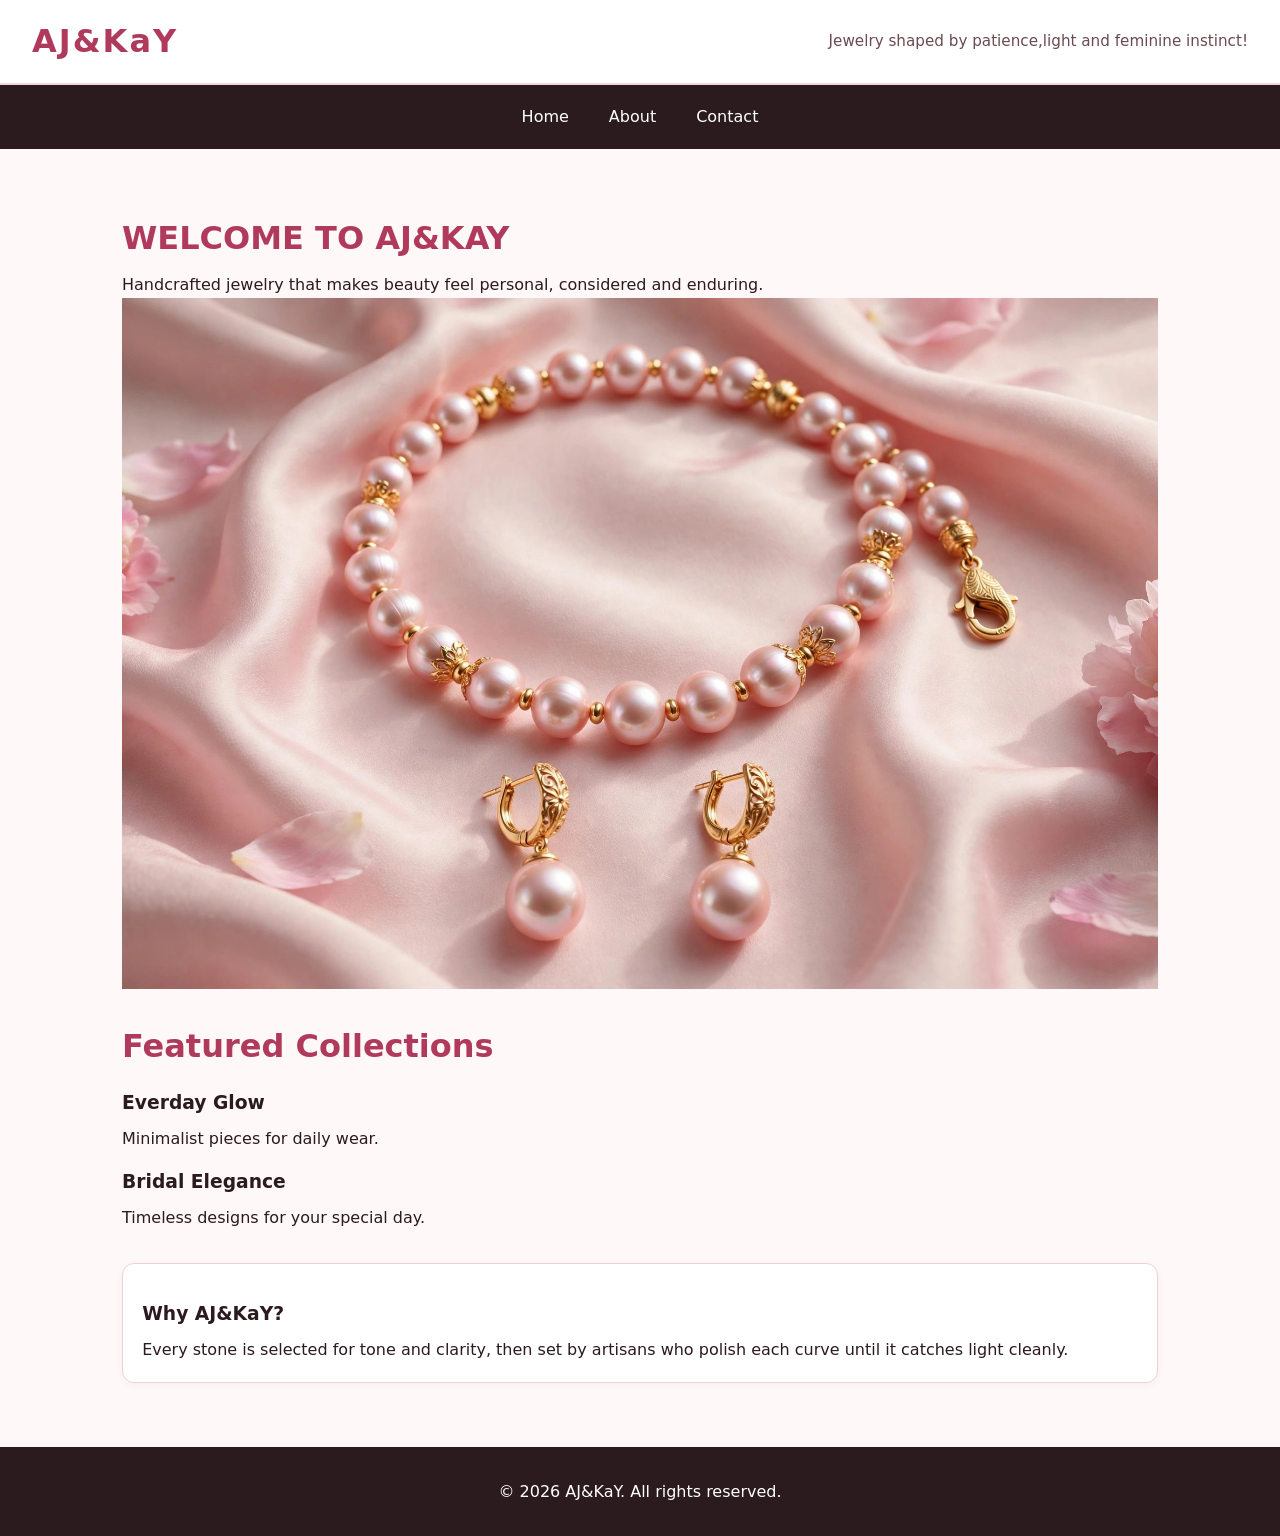
<file: index.html>
<!DOCTYPE html>
<html lang="en">
  <head>
    <meta charset="UTF-8">
    <meta name="viewport" content="width=device-width, initial-scale=1.0">
    <link rel="stylesheet" href="style.css">
    <title>AJ&KaY</title>
  </head>
  <body>
    <header>
      <h1>AJ&KaY</h1>
      <p>Jewelry shaped by patience,light and feminine instinct!</p>
    </header>

    <nav>
      <ul>
        <li><a href="index.html">Home</a></li>
        <li><a href="about.html">About</a></li>
        <li><a href="contact.html">Contact</a></li>
      </ul>
    </nav>

    <main>
      <section>
        <h2>WELCOME TO AJ&KAY</h2>
        <p>Handcrafted jewelry that makes beauty feel personal, considered and enduring.</p>
        <img src="65599612-5bb2-3688-180a-e30460bb042b.jpeg" alt="Gold delicate necklace with pearl pendant on model">
      </section>

      <section>
        <h2>Featured Collections</h2>
        <article>
          <h3>Everday Glow</h3>
          <p>Minimalist pieces for daily wear.</p>
        </article>
        <article>
          <h3>Bridal Elegance</h3>
          <p>Timeless designs for your special day.</p>
        </article>
      </section>

      <aside>
        <h3>Why AJ&KaY?</h3>
        <p>Every stone is selected for tone and clarity, then set by artisans who polish each curve until it catches light cleanly.</p>
      </aside>
    </main>

    <footer>
      <p>&copy; 2026 AJ&KaY. All rights reserved.</p>
    </footer>
  </body>
</html>
</file>
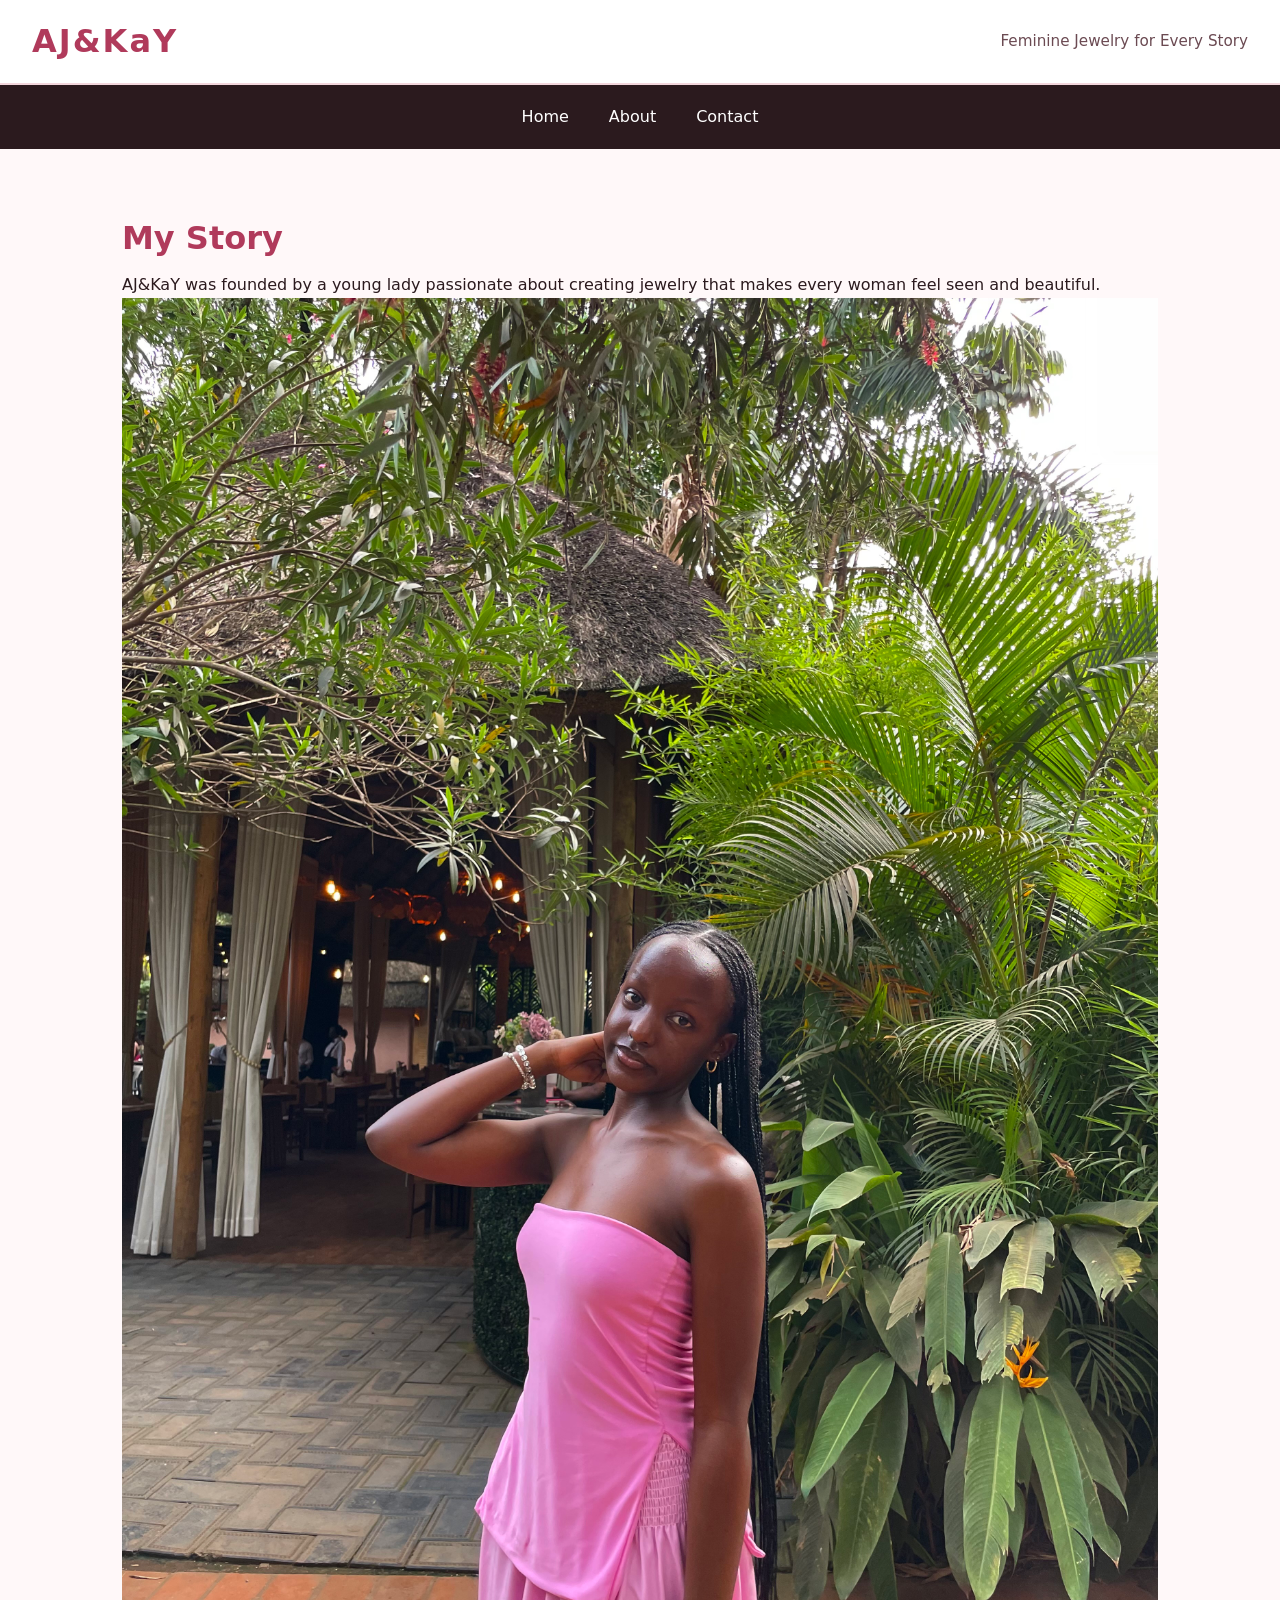
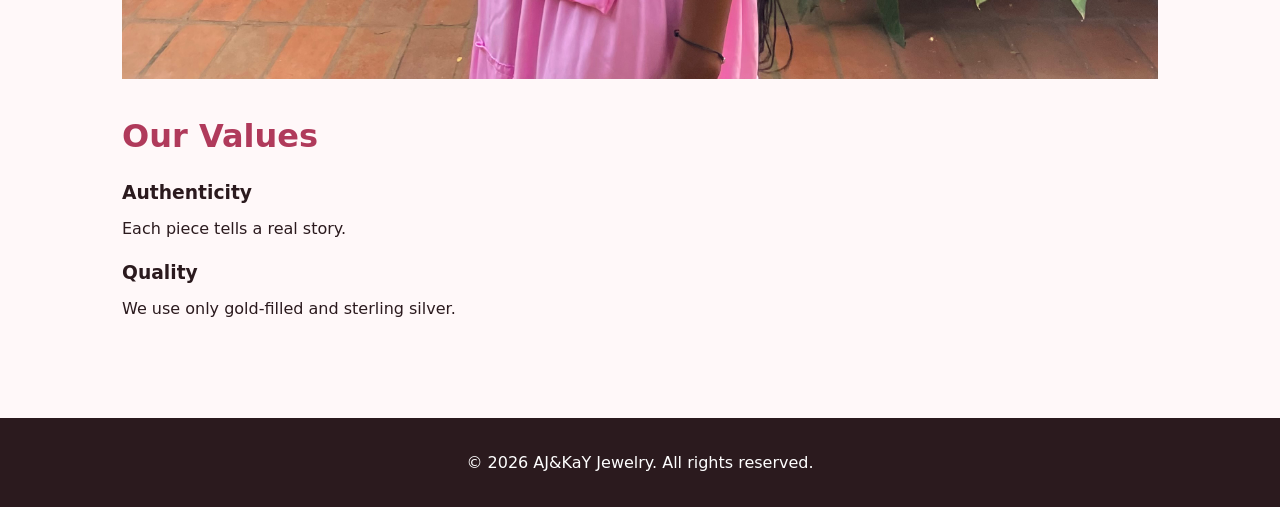
<file: about.html>
<!DOCTYPE html>
<html lang="en">
<head>
  <meta charset="UTF-8">
  <meta name="viewport" content="width=device-width, initial-scale=1.0">
  <link rel="stylesheet" href="style.css">
  <title>About - AJ&KaY</title>
</head>
<body>
  <header>
    <h1>AJ&KaY</h1>
    <p>Feminine Jewelry for Every Story</p>
  </header>

  <nav>
    <ul>
      <li><a href="index.html">Home</a></li>
      <li><a href="about.html">About</a></li>
      <li><a href="contact.html">Contact</a></li>
    </ul>
  </nav>

  <main>
    <section>
      <h2>My Story</h2>
      <p>AJ&KaY was founded by a young lady passionate about creating jewelry that makes every woman feel seen and beautiful.</p>
      <img src="IMG_5337_Original.jpeg" alt="~ Founder of AJ&KaY <3 ~">
    </section>

    <section>
      <h2>Our Values</h2>
      <article>
        <h3>Authenticity</h3>
        <p>Each piece tells a real story.</p>
      </article>
      <article>
        <h3>Quality</h3>
        <p>We use only gold-filled and sterling silver.</p>
      </article>
    </section>
  </main>

  <footer>
    <p>&copy; 2026 AJ&KaY Jewelry. All rights reserved.</p>
  </footer>
</body>
</html>
</file>
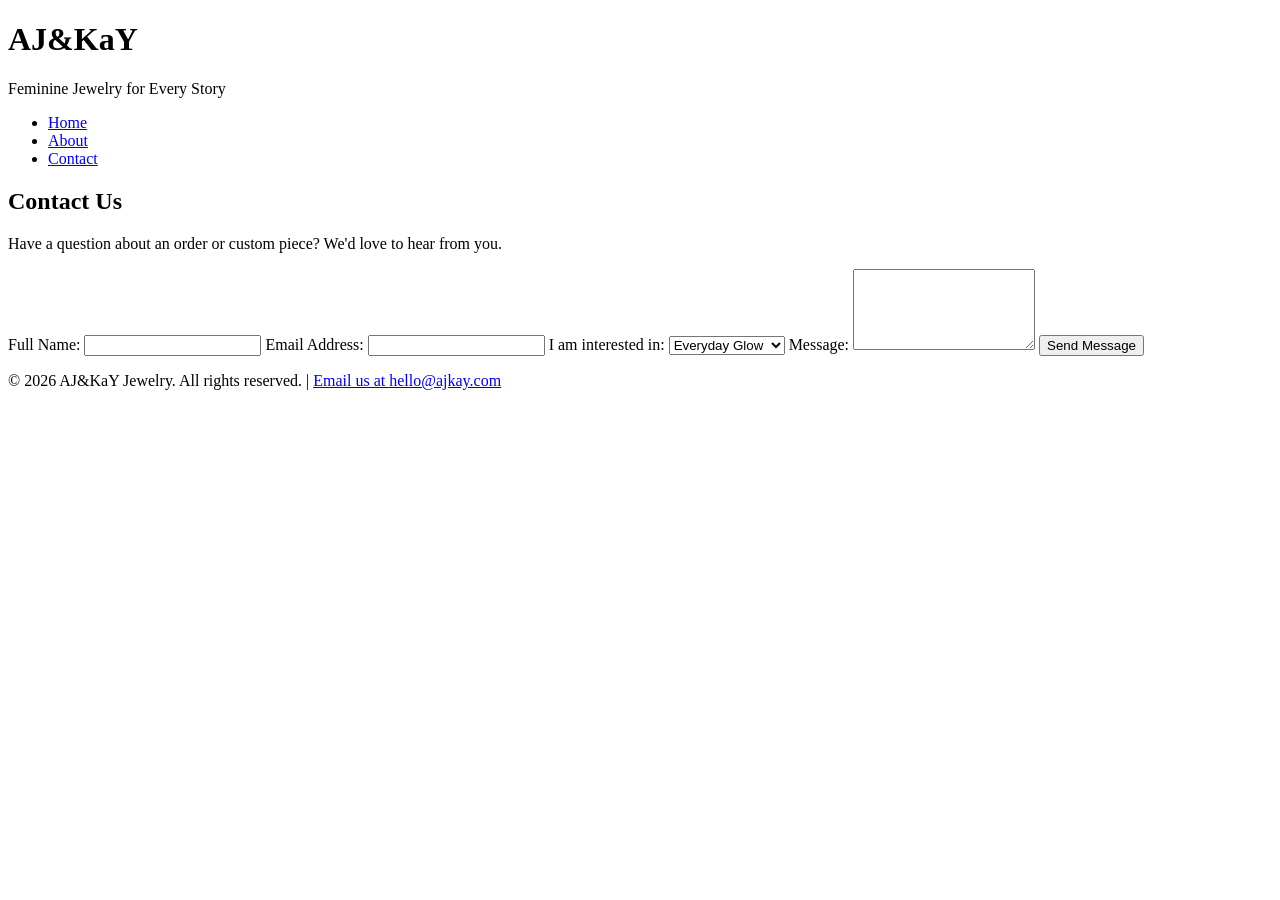
<file: Contact.html>
<!DOCTYPE html>
<html lang="en">
<head>
  <meta charset="UTF-8">
  <meta name="viewport" content="width=device-width, initial-scale=1.0">
  <title>Contact - AJ&KaY</title>
</head>
<body>
  <header>
    <h1>AJ&KaY</h1>
    <p>Feminine Jewelry for Every Story</p>
  </header>

  <nav>
    <ul>
      <li><a href="index.html">Home</a></li>
      <li><a href="about.html">About</a></li>
      <li><a href="contact.html">Contact</a></li>
    </ul>
  </nav>

  <main>
    <section>
      <h2>Contact Us</h2>
      <p>Have a question about an order or custom piece? We'd love to hear from you.</p>
      
      <form action="#" method="post">
        <label for="fullname">Full Name:</label>
        <input type="text" id="fullname" name="fullname" required>

        <label for="email">Email Address:</label>
        <input type="email" id="email" name="email" required>

        <label for="interest">I am interested in:</label>
        <select id="interest" name="interest">
          <option value="everyday">Everyday Glow</option>
          <option value="bridal">Bridal Elegance</option>
          <option value="custom">Custom Piece</option>
        </select>

        <label for="message">Message:</label>
        <textarea id="message" name="message" rows="5" required></textarea>

        <button type="submit">Send Message</button>
      </form>
    </section>
  </main>

  <footer>
    <p>&copy; 2026 AJ&KaY Jewelry. All rights reserved. | <a href="mailto:hello@ajkay.com">Email us at hello@ajkay.com</a></p>
  </footer>
</body>
</html>
</file>
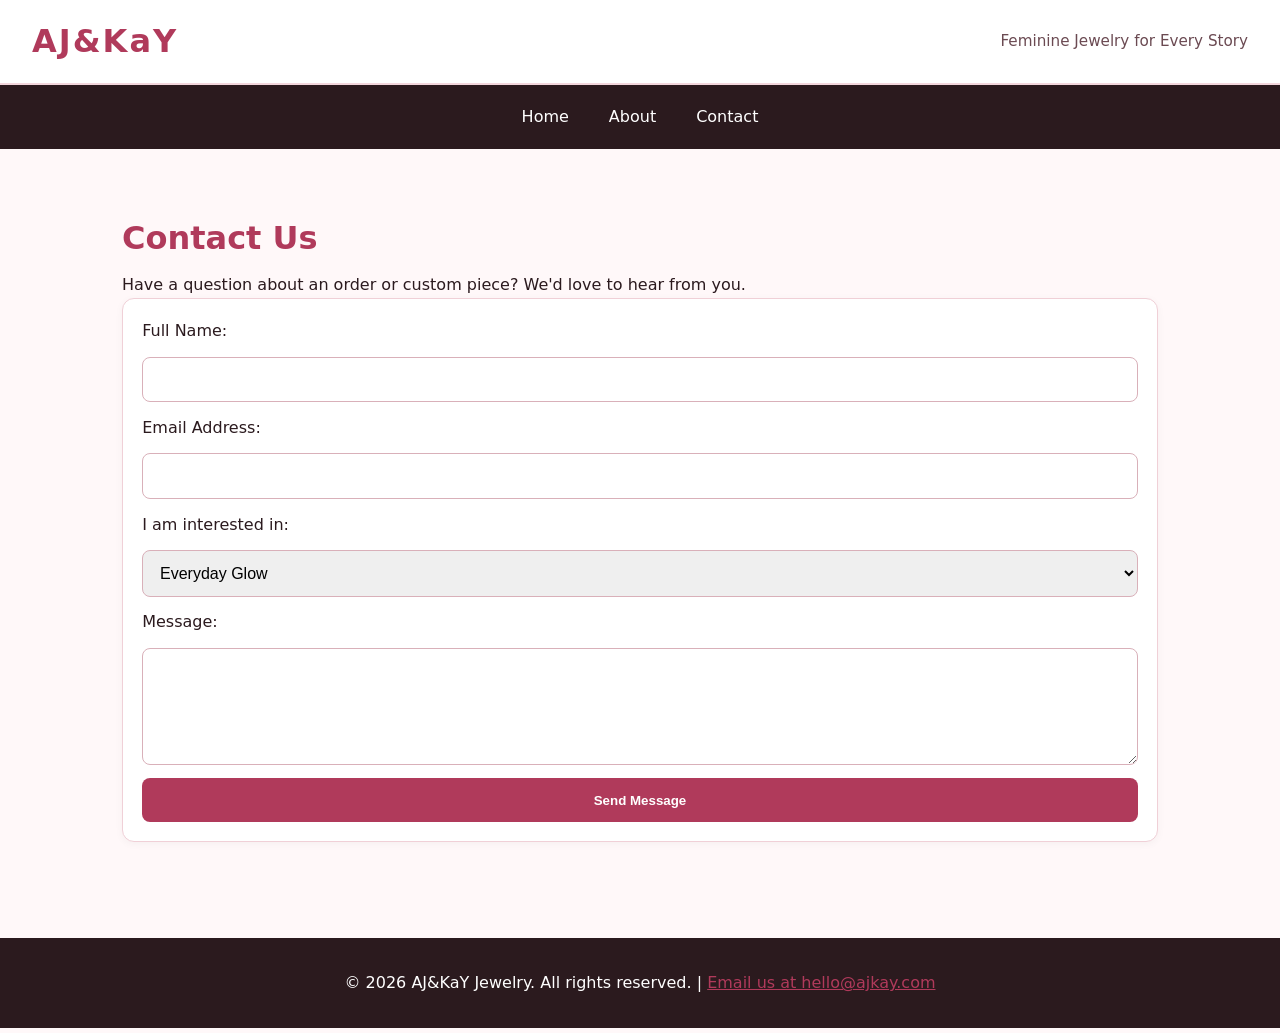
<file: contact.html>
<!DOCTYPE html>
<html lang="en">
<head>
  <meta charset="UTF-8">
  <meta name="viewport" content="width=device-width, initial-scale=1.0">
  <link rel="stylesheet" href="style.css">
  <title>Contact - AJ&KaY</title>
</head>
<body>
  <header>
    <h1>AJ&KaY</h1>
    <p>Feminine Jewelry for Every Story</p>
  </header>

  <nav>
    <ul>
      <li><a href="index.html">Home</a></li>
      <li><a href="about.html">About</a></li>
      <li><a href="contact.html">Contact</a></li>
    </ul>
  </nav>

  <main>
    <section>
      <h2>Contact Us</h2>
      <p>Have a question about an order or custom piece? We'd love to hear from you.</p>
      
      <form action="#" method="post">
        <label for="fullname">Full Name:</label>
        <input type="text" id="fullname" name="fullname" required>

        <label for="email">Email Address:</label>
        <input type="email" id="email" name="email" required>

        <label for="interest">I am interested in:</label>
        <select id="interest" name="interest">
          <option value="everyday">Everyday Glow</option>
          <option value="bridal">Bridal Elegance</option>
          <option value="custom">Custom Piece</option>
        </select>

        <label for="message">Message:</label>
        <textarea id="message" name="message" rows="5" required></textarea>

        <button type="submit">Send Message</button>
      </form>
    </section>
  </main>

  <footer>
    <p>&copy; 2026 AJ&KaY Jewelry. All rights reserved. | <a href="mailto:hello@ajkay.com">Email us at hello@ajkay.com</a></p>
  </footer>
</body>
</html>
</file>
<file: style.css>
/* AJ&KaY - Mobile First Responsive */
:root{
  --pink:#b03a5b;
  --light:#fff8f9;
  --dark:#2b1a1e;
  --gold:#d4a574;
  --max:1100px;
}
*{box-sizing:border-box; margin:0; padding:0}
html{scroll-behavior:smooth}
body{
  font-family: system-ui, -apple-system, Segoe UI, Roboto, sans-serif;
  line-height:1.6;
  color:var(--dark);
  background:var(--light);
}
img{max-width:100%; height:auto; display:block}
a{color:var(--pink)}
a:focus, button:focus, input:focus, textarea:focus, select:focus{
  outline:3px solid var(--gold);
  outline-offset:3px;
}

/* Header & Nav - Mobile first */
header{
  background:white;
  padding:1rem;
  border-bottom:2px solid #f3d6dc;
  text-align:center;
}
header h1{color:var(--pink); letter-spacing:2px}
header p{color:#6b4a52; font-size:.95rem}
nav{
  background:var(--dark);
  padding:.5rem 1rem;
}
nav ul{
  list-style:none;
  display:flex;
  flex-direction:column;
  gap:.5rem;
}
nav a{
  display:block;
  color:white;
  text-decoration:none;
  padding:.7rem 1rem;
  border-radius:6px;
}
nav a:hover, nav a:focus{background:var(--pink)}

main{max-width:var(--max); margin:0 auto; padding:1rem}
section{margin:2rem 0}
h2{color:var(--pink); margin-bottom:.5rem; font-size:1.6rem}
h3{margin:1rem 0 .5rem}

/* Flexible layout - Flexbox */
.collections, .values{
  display:flex;
  flex-direction:column;
  gap:1rem;
}
.collections article, .values article, aside, form{
  background:white;
  padding:1.2rem;
  border-radius:12px;
  border:1px solid #f0d0d7;
  box-shadow:0 2px 8px rgba(0,0,0,.04);
}

/* Form */
form{display:flex; flex-direction:column; gap:.8rem}
input, textarea, select{
  width:100%;
  padding:.8rem;
  border:1px solid #d9b0b9;
  border-radius:8px;
  font-size:1rem;
}
button{
  background:var(--pink);
  color:white;
  border:none;
  padding:.9rem;
  border-radius:8px;
  font-weight:700;
  cursor:pointer;
}
button:hover{background:#8c2d48}

footer{
  text-align:center;
  padding:2rem 1rem;
  background:var(--dark);
  color:white;
  margin-top:2rem;
}

/* MEDIA QUERIES - Wider screens */
@media (min-width:768px){
  nav ul{flex-direction:row; justify-content:center}
  .collections, .values{flex-direction:row; flex-wrap:wrap}
  .collections article, .values article{flex:1 1 280px}
  main{padding:1.5rem}
  h2{font-size:2rem}
}

@media (min-width:1024px){
  header{display:flex; justify-content:space-between; align-items:center; text-align:left; padding:1rem 2rem}
  main{padding:2rem}
}
</file>
